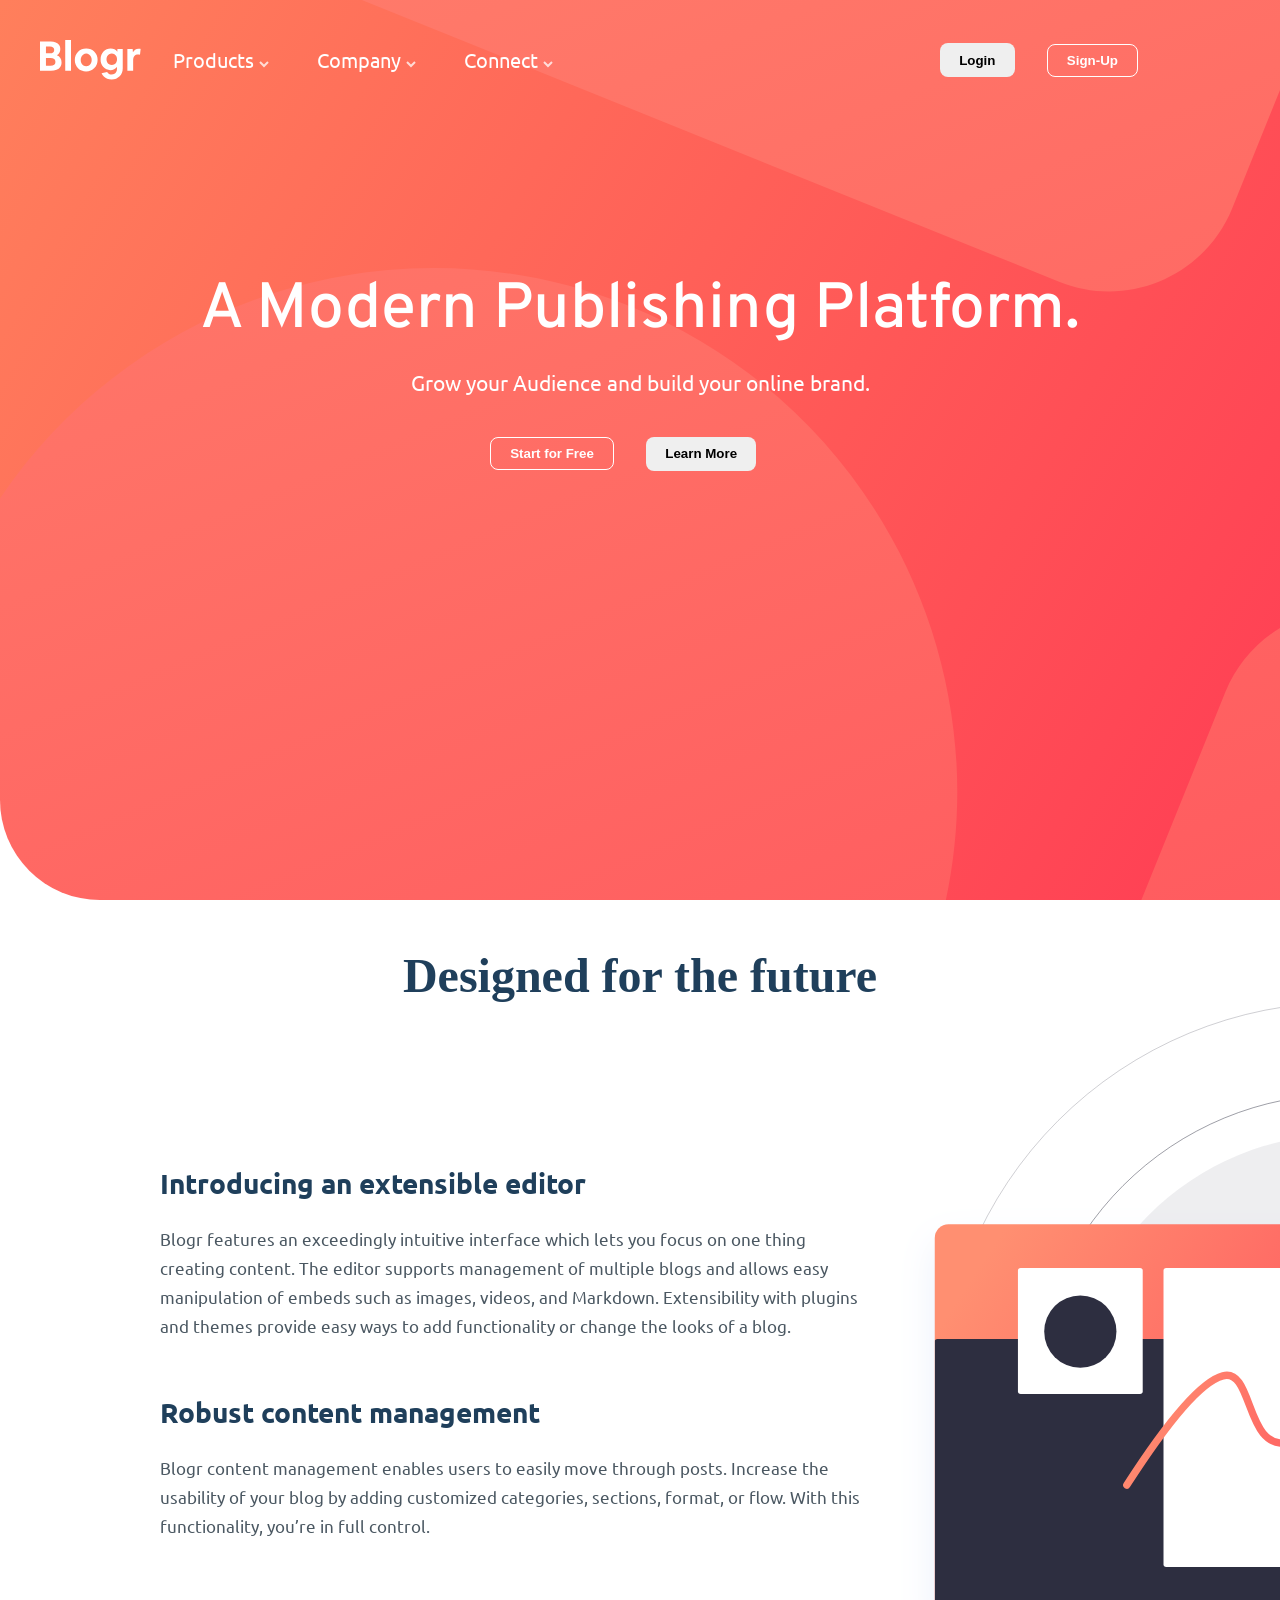
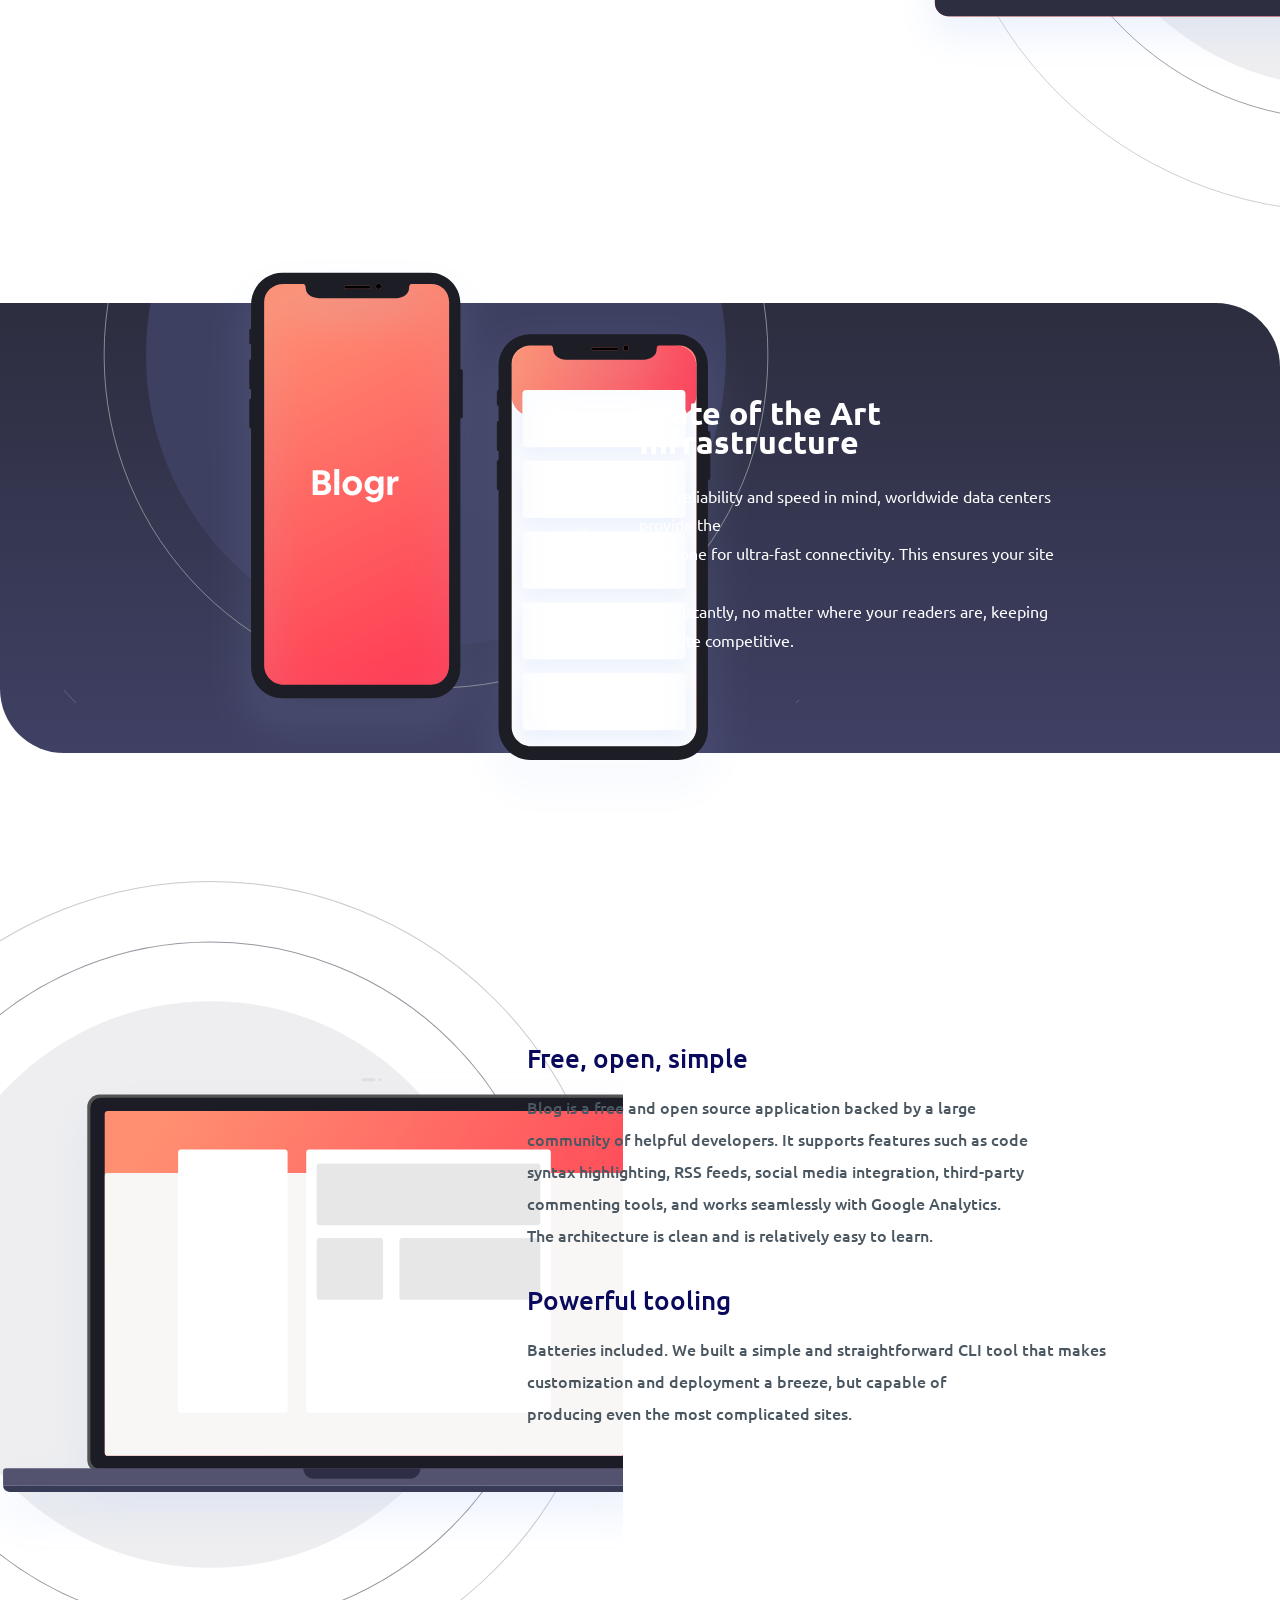
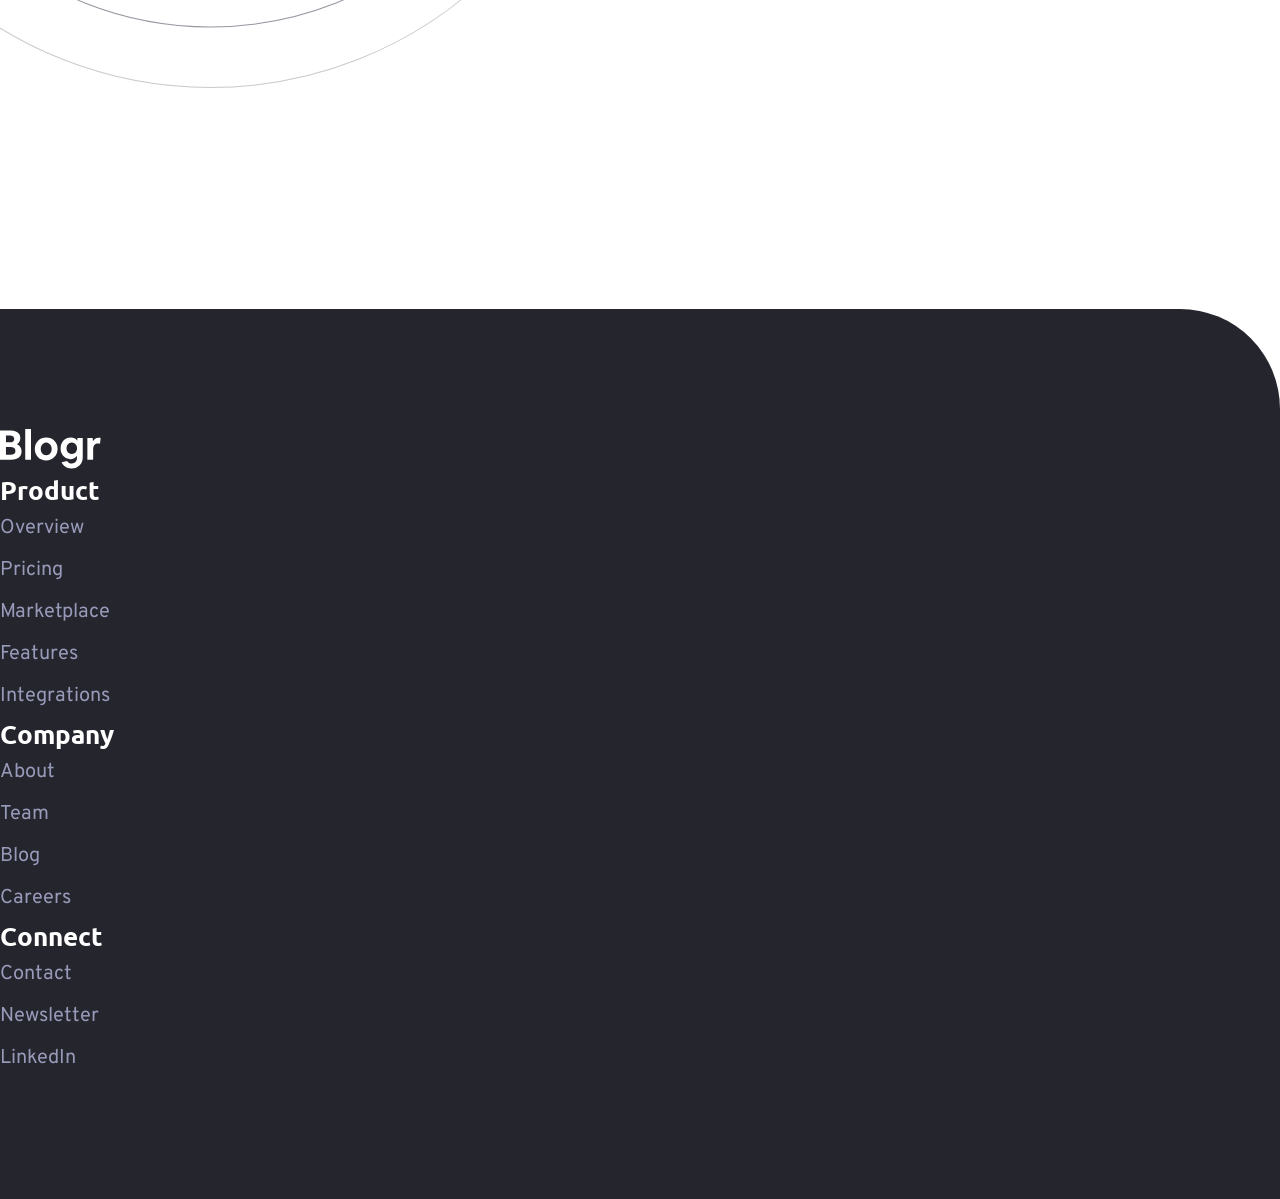
<file: index.html>
<!DOCTYPE html>
<html lang="en">

<head>
  <meta charset="UTF-8" />
  <meta http-equiv="X-UA-Compatible" content="IE=edge" />
  <meta name="viewport" content="width=device-width, initial-scale=1.0" />
  <title>BlogR Landing page</title>
  <link rel="stylesheet" href="style.css" />
  <link rel="preconnect" href="https://fonts.googleapis.com" />
  <link rel="preconnect" href="https://fonts.gstatic.com" />
  <link
    href="https://fonts.googleapis.com/css2?family=Overpass:ital,wght@0,200;0,300;0,400;0,600;0,700;0,800;0,900;1,200;1,300;1,400;1,600;1,700;1,800;1,900&display=swap"
    rel="stylesheet" />
  <link rel="preconnect" href="https://fonts.googleapis.com" />
  <link rel="preconnect" href="https://fonts.gstatic.com" />
  <link
    href="https://fonts.googleapis.com/css2?family=Overpass:ital,wght@0,200;0,300;0,400;0,600;0,700;0,800;0,900;1,200;1,300;1,400;1,600;1,700;1,800;1,900&family=Ubuntu:ital,wght@0,300;0,400;0,500;0,700;1,300;1,400;1,500;1,700&display=swap"
    rel="stylesheet" />
</head>

<body>
  <header>
    <nav class="nav container">
      <div class="nav-links">
        <img src="/images/logo.svg" alt="blogr logo">
        <ul>
          <li>
            <a href="#">Products
              <img src="/images/icon-arrow-light.svg" alt="arrow light" />
            </a>
          </li>
          <li>
            <a href="#">Company
              <img src="/images/icon-arrow-light.svg" alt="arrow light" />
            </a>
          </li>
          <li>
            <a href="#">Connect
              <img src="/images/icon-arrow-light.svg" alt="arrow light" />
            </a>
          </li>
        </ul>
      </div>
      <div class="button-section">
        <button class="btn-primary">Login</button>
        <button class="btn-outlined">Sign-Up</button>
      </div>
    </nav>

    <div class="bg-orange flex-hero hero">
      <h1 class="hero-heading">A Modern Publishing Platform.</h1>
      <p class="hero-text">Grow your Audience and build your online brand.</p>
      <div class="buttons button-section">
        <button class="btn-outlined">Start for Free</button>
        <button class="btn-primary">Learn More</button>
      </div>
    </div>
  </header>

  <section class="design-section">
    <h2 class="text">Designed for the future</h2>
    <div class="design-row">
      <div class="design-text">
        <h3 class="p-head">Introducing an extensible editor</h3>
        <p>
          Blogr features an exceedingly intuitive interface which lets you focus
          on one thing creating content. The editor supports management
          of
          multiple blogs and allows easy manipulation of embeds such as
          images,
          videos, and Markdown. Extensibility with plugins and themes provide
          easy ways to add functionality or change the looks of a blog.
        </p>
        <br>
        <br>
        <br>

        <h3>Robust content management</h3>
        <p>
          Blogr content management enables users to easily move through
          posts. Increase the usability of your blog by adding customized
          categories, sections, format, or flow. With this functionality, you’re
          in
          full control.
        </p>
      </div>
      <div class="design-image">
        <img src="/images/illustration-editor-desktop.svg" alt="design image">
      </div>
    </div>

  </section>


  <section class="art-section">
    <div class="art-flex">
      <div class=art-image>
        <img class="image-one" src="/images/bg-pattern-circles.svg" alt="dfedf">
        <img class="image-two" src="/images/illustration-phones.svg" alt="phones image">
      </div>
      <div class="art-text">
        <h2>State of the Art Infrastructure</h2>
        <p>
          With reliability and speed in mind, worldwide data centers provide
          the <br>
          backbone for ultra-fast connectivity. This ensures your site will <br>
          load instantly, no matter where your readers are, keeping your
          site
          competitive.
        </p>
      </div>
    </div>
  </section>

  <section class="f-section">
    <div class="container f-flex">
      <div class="f-image">
        <img src="/images/illustration-laptop-desktop.svg" alt="desktop-image">
      </div>
      <div></div>
      <div class="f-text">
        <h3>Free, open, simple</h3>
        <p>
          Blog is a free and open source application backed by a large<br />
          community of helpful developers. It supports features such as code<br />
          syntax highlighting, RSS feeds, social media integration, third-party<br />
          commenting tools, and works seamlessly with Google Analytics.<br />
          The architecture is clean and is relatively easy to learn.<br />
        </p>

        <h3>Powerful tooling</h3>
        <p>
          Batteries included. We built a simple and straightforward CLI tool
          that makes customization and deployment a breeze, but capable of<br />
          producing even the most complicated sites.
        </p>
    </div>
      </div>

    </div>

  </section>
  <div class="footer">
    <img src="./images/logo.svg" alt="brand-logo">
    <div class="footer-block">
      <h4>Product</h4>
      <a href="#">Overview</a>
      <a href="#">Pricing</a>
      <a href="#">Marketplace</a>
      <a href="#">Features</a>
      <a href="#">Integrations</a>
  </div>

  <div class="footer-block">
      <h4>Company</h4>
      <a href="#">About</a>
      <a href="#">Team</a>
      <a href="#">Blog</a>
      <a href="#">Careers</a>
  </div>

  <div class="footer-block">
      <h4>Connect</h4>
      <a href="#">Contact</a>
      <a href="#">Newsletter</a>
      <a href="#">LinkedIn</a>
  </div>
</div>
</body>

</html>
</file>
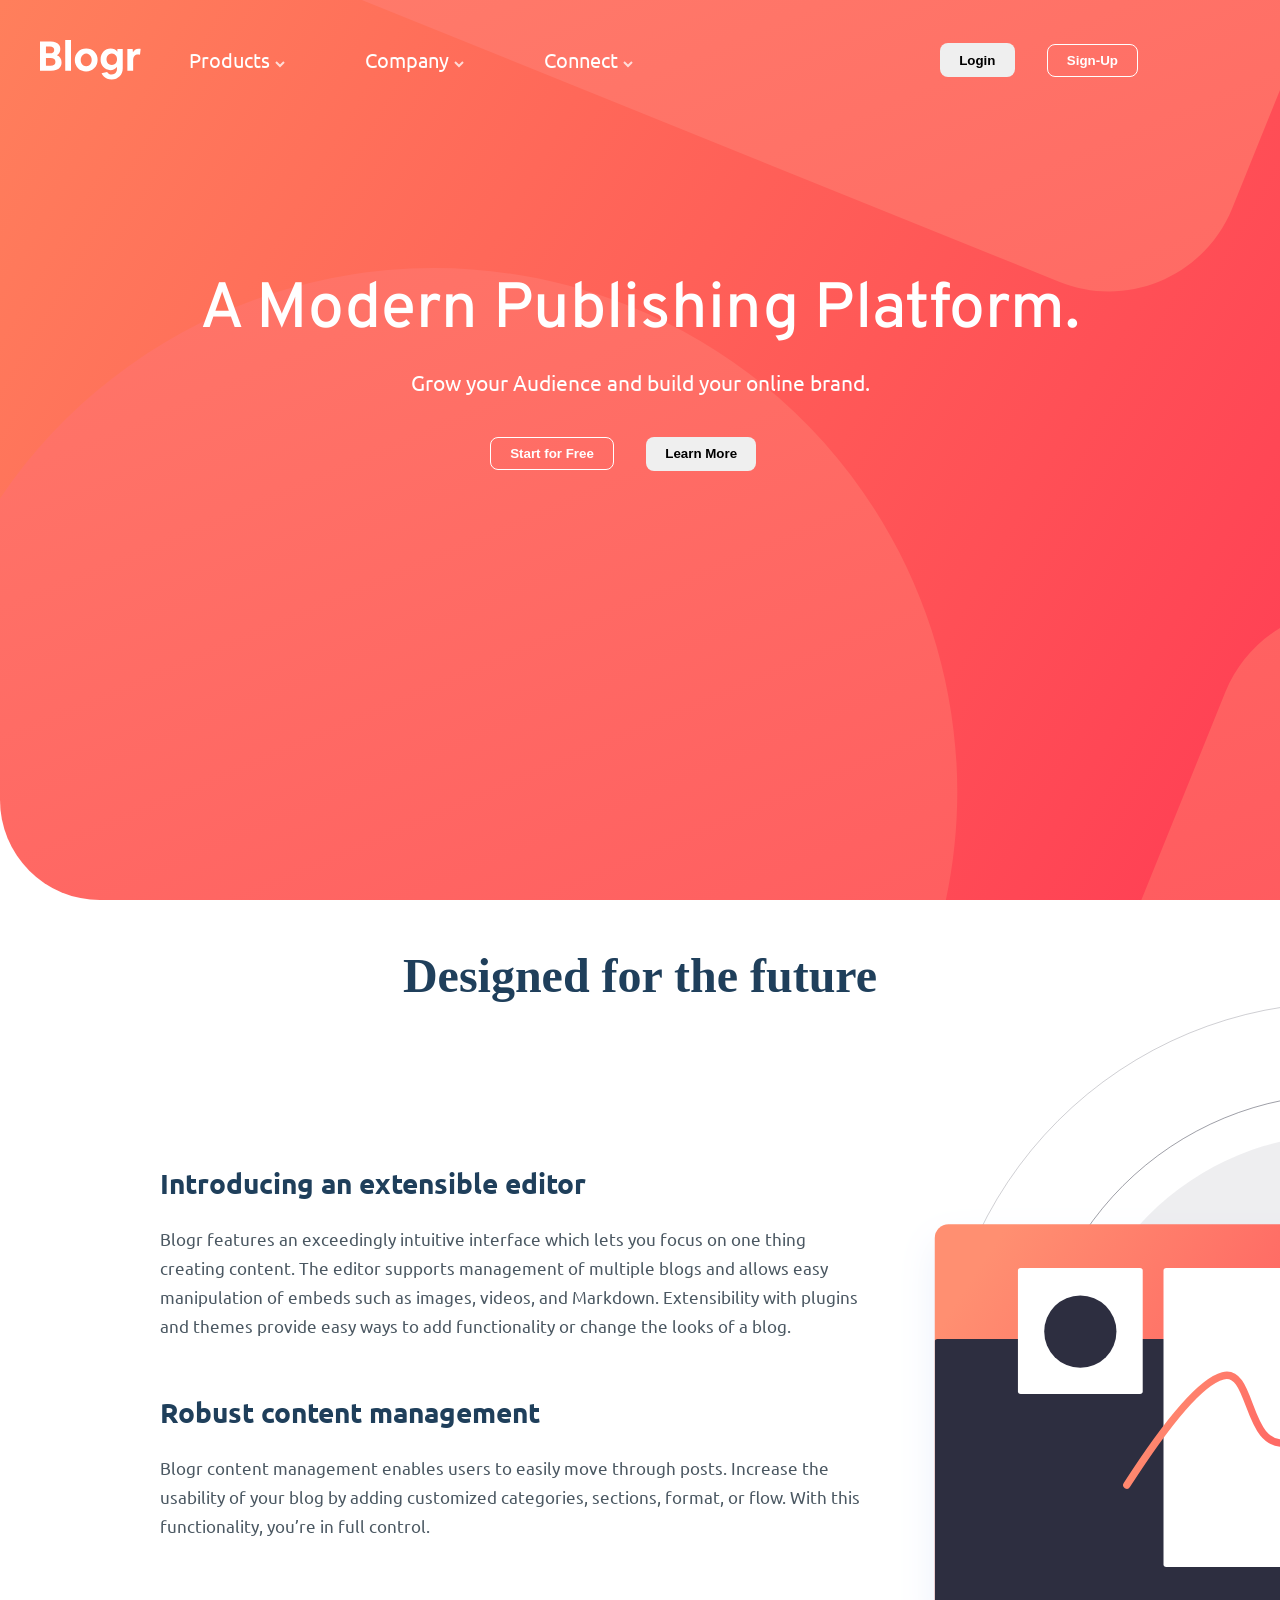
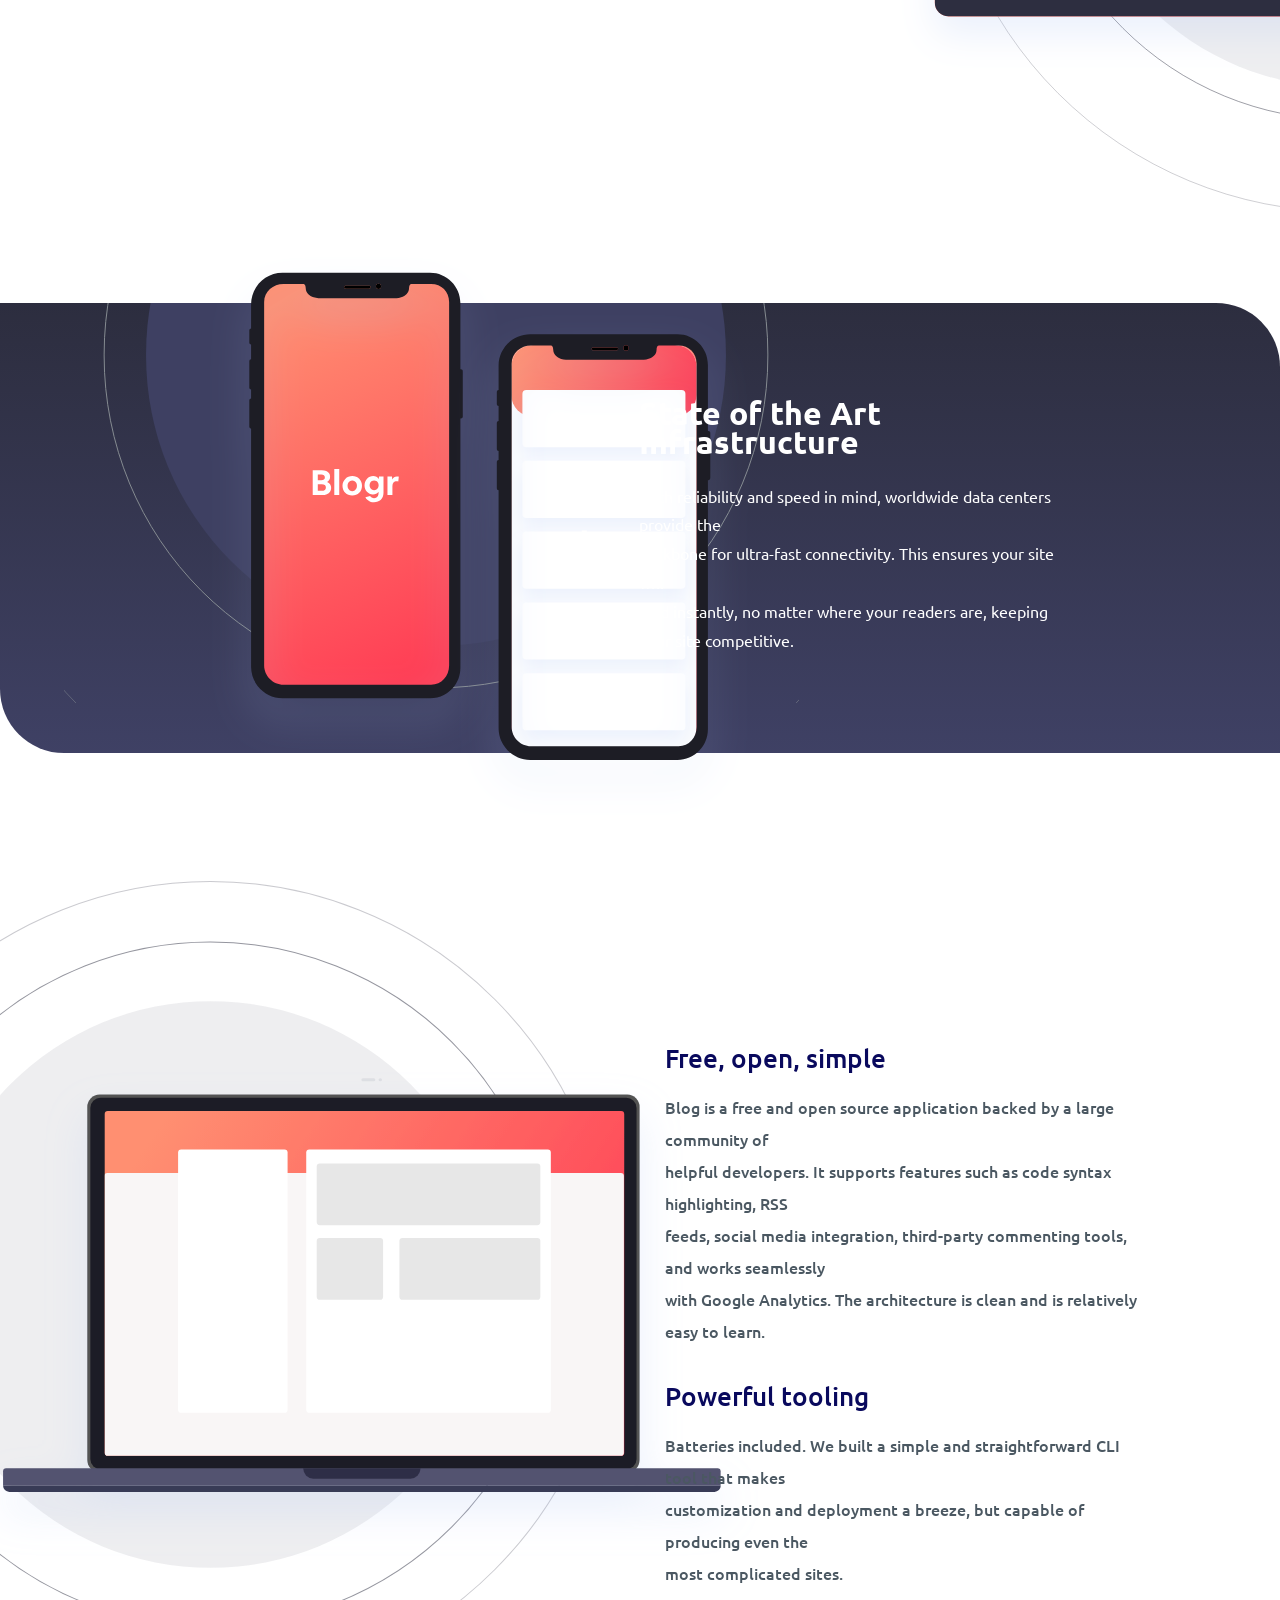
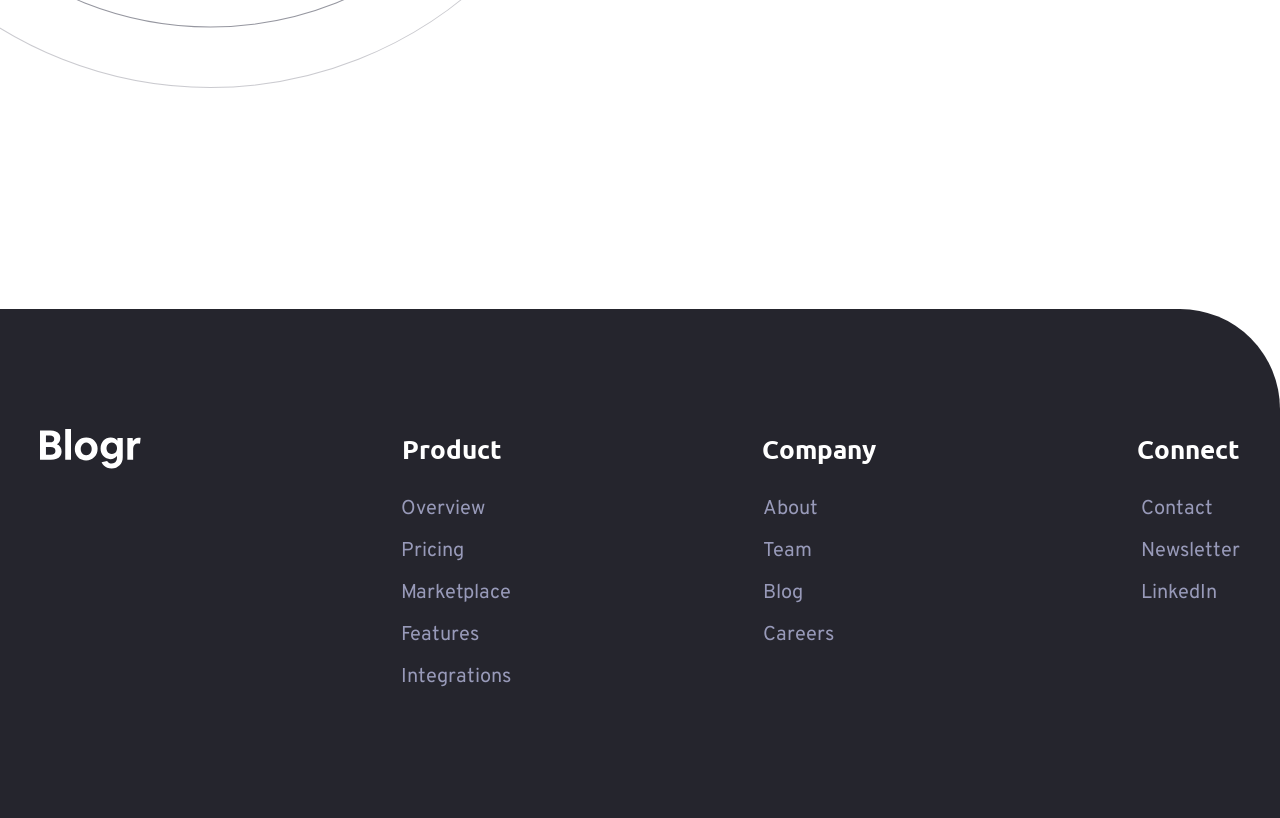
<file: blogr.html>
<!DOCTYPE html>
<html lang="en">

<head>
  <meta charset="UTF-8" />
  <meta http-equiv="X-UA-Compatible" content="IE=edge" />
  <meta name="viewport" content="width=device-width, initial-scale=1.0" />
  <title>BlogR Landing page</title>
  <link rel="stylesheet" href="style.css" />
  <link rel="preconnect" href="https://fonts.googleapis.com" />
  <link rel="preconnect" href="https://fonts.gstatic.com" />
  <link
    href="https://fonts.googleapis.com/css2?family=Overpass:ital,wght@0,200;0,300;0,400;0,600;0,700;0,800;0,900;1,200;1,300;1,400;1,600;1,700;1,800;1,900&display=swap"
    rel="stylesheet" />
  <link rel="preconnect" href="https://fonts.googleapis.com" />
  <link rel="preconnect" href="https://fonts.gstatic.com" />
  <link
    href="https://fonts.googleapis.com/css2?family=Overpass:ital,wght@0,200;0,300;0,400;0,600;0,700;0,800;0,900;1,200;1,300;1,400;1,600;1,700;1,800;1,900&family=Ubuntu:ital,wght@0,300;0,400;0,500;0,700;1,300;1,400;1,500;1,700&display=swap"
    rel="stylesheet" />
</head>

<body>
  <header>
    <nav class="nav container">
      <div class="nav-links">
        <img src="/images/logo.svg" alt="blogr logo">
        <ul>
          <li class="dropdown">
            <a class="dropbtn" onclick="myFunction()" href="#">Products
              <img src="/images/icon-arrow-light.svg" alt="arrow light" />
            </a>
            <div id="myDropdown" class="dropdown-content">
              <a href="#">Overview</a>
              <a href="#">Pricing</a>
              <a href="#">Marketplace</a>
              <a href="#">Features</a>
              <a href="#">Integrations</a>
            </div>
          </li>
          <li class="dropdown">
            <a class="dropbtn" onclick="myFunctionCompany()" href="#">Company
              <img src="/images/icon-arrow-light.svg" alt="arrow light" />
            </a>
            <div id="myDropdownCompany" class="dropdown-content">
              <a href="#design-future-section">About</a>
              <a href="#">Team</a>
              <a href="#">Blog</a>
              <a href="#">Careers</a>
            </div>
          </li>
          <li class="dropdown">
            <a class="dropbtn" onclick="myFunctionContact()" href="#">Connect
              <img src="/images/icon-arrow-light.svg" alt="arrow light" />
            </a>
            <div id="myDropdownContact" class="dropdown-content">
              <a href="#">Contact</a>
              <a href="#">Newsletter</a>
              <a href="#">LinkedIn</a>
            </div>
          </li>
        </ul>
      </div>
      <div class="button-section">
        <button class="btn-primary">Login</button>
        <button class="btn-outlined">Sign-Up</button>
      </div>
    </nav>

    <div class="bg-orange flex-hero hero">
      <h1 class="hero-heading">A Modern Publishing Platform.</h1>
      <p class="hero-text">Grow your Audience and build your online brand.</p>
      <div class="buttons button-section">
        <button class="btn-outlined">Start for Free</button>
        <button class="btn-primary">Learn More</button>
      </div>
    </div>
  </header>

  <section id="design-future-section" class="design-section">
    <h2 class="text">Designed for the future</h2>
    <div class="design-row">
      <div class="design-text">
        <h3 class="p-head">Introducing an extensible editor</h3>
        <p>
          Blogr features an exceedingly intuitive interface which lets you focus
          on one thing creating content. The editor supports management
          of
          multiple blogs and allows easy manipulation of embeds such as
          images,
          videos, and Markdown. Extensibility with plugins and themes provide
          easy ways to add functionality or change the looks of a blog.
        </p>
        <br>
        <br>
        <br>

        <h3>Robust content management</h3>
        <p>
          Blogr content management enables users to easily move through
          posts. Increase the usability of your blog by adding customized
          categories, sections, format, or flow. With this functionality, you’re
          in
          full control.
        </p>
      </div>
      <div class="design-image">
        <img src="/images/illustration-editor-desktop.svg" alt="design image">
      </div>
    </div>

  </section>


  <section class="art-section">
    <div class="art-flex">
      <div class=art-image>
        <img class="image-one" src="/images/bg-pattern-circles.svg" alt="dfedf">
        <img class="image-two" src="/images/illustration-phones.svg" alt="phones image">
      </div>
      <div class="art-text">
        <h2>State of the Art Infrastructure</h2>
        <p>
          With reliability and speed in mind, worldwide data centers provide
          the <br>
          backbone for ultra-fast connectivity. This ensures your site will <br>
          load instantly, no matter where your readers are, keeping your
          site
          competitive.
        </p>
      </div>
    </div>
  </section>

  <section class="f-section">
    <div class="f-flex">
      <div class="f-image">
        <img src="/images/illustration-laptop-desktop.svg" alt="desktop-image">
      </div>
      <div class="f-text">
        <h3>Free, open, simple</h3>
        <p>
          Blog is a free and open source application backed by a large
          community of <br> helpful developers. It supports features such as code
          syntax highlighting, RSS <br> feeds, social media integration, third-party
          commenting tools, and works seamlessly <br> with Google Analytics.
          The architecture is clean and is relatively easy to learn.
        </p>

        <h3>Powerful tooling</h3>
        <p>
          Batteries included. We built a simple and straightforward CLI tool
          that makes <br>customization and deployment a breeze, but capable of
          producing even the <br> most complicated sites.
        </p>
      </div>
    </div>

    </div>

  </section>


  <div class="footer">
    <div class="sub-container footer-section">
      <img src="./images/logo.svg" alt="brand-logo">
      <h4>Product</h4>
      <h4>Company</h4>
      <h4>Connect</h4>

    </div>
    <div class="sub-container sub-footer">
      <div></div>
      <div class="footer-block margin-left">
        <a href="#">Overview</a>
        <a href="#">Pricing</a>
        <a href="#">Marketplace</a>
        <a href="#">Features</a>
        <a href="#">Integrations</a>
      </div>

      <div class="footer-block">
        <a href="#">About</a>
        <a href="#">Team</a>
        <a href="#">Blog</a>
        <a href="#">Careers</a>
      </div>

      <div class="footer-block">
        <a href="#">Contact</a>
        <a href="#">Newsletter</a>
        <a href="#">LinkedIn</a>

      </div>
    </div>
  </div>
  </div>
  </div>
  <script src="/main.js"></script>
</body>

</html>
</file>
<file: style.css>
* {
  box-sizing: border-box;
  -webkit-box-sizing: border-box;
  margin: 0;
  padding: 0;
}

h1 {
  font-size: 30px;
  color: #000;
  text-align: center;
}

.nav-links {
  display: flex;
  justify-content: space-between;
  gap: 2rem;
  align-items: center;
  list-style: none;
}

.nav-links ul {
  list-style: none;
  display: flex;
  gap: 3rem;
}

.nav-links ul li a {
  font-size: 20px;
  font-family: "Ubuntu", sans-serif;
}

a {
  text-decoration: none;
  color: #fff;
}

/* .B-2 {
  color: #494949 !important;
  text-transform: none;
  text-decoration: none;
  background: #ffffff;
  padding: 10px;
  border: 2px solid #fff !important;
  display: inline-block;
  transition: all 0.4s ease 0s;
  margin-right: 16px;
  justify-items: center; */

/* .B-2:hover {
  color: #ffffff !important;
  background: #fff;
  border-color: #fff !important;
  transition: all 0.4s ease 0s;
}

.B-1 {
  color: #494949 !important;
  text-transform: none;
  text-decoration: none;
  background: #fff;
  padding: 10px;
  border: 2px solid #fff !important;
  display: inline-block;
  transition: all 0.4s ease 0s;
  margin-right: 16px;
}
.B-1:hover {
  color: #ffffff !important;
  background: #fff;
  border-color: #fff !important;
  transition: all 0.4s ease 0s;
} */

.nav {
  /* background: linear-gradient(120deg, hsl(353, 100%, 62%), 
    hsl(0, 100%, 62%)); */
  padding: 40px;
  margin: 0px;
  display: flex;
  justify-content: space-between;
  align-items: center;
}

.flex-hero {
  display: flex;
  flex-direction: column;
  justify-content: center;
  align-items: center;
}

header {
  height: 100vh;
  /* background: linear-gradient(120deg, hsl(13, 100%, 72%), hsl(353, 100%, 62%)) */
  background: url("/images/bg-pattern-intro.svg"),
    linear-gradient(120deg, hsl(13, 100%, 68%), hsl(353, 100%, 62%));
  background-size: 330%, 100%;
  background-position: 30%;
  background-repeat: no-repeat;
  border-bottom-left-radius: 100px;
}

.hero {
  margin-top: 150px;
}

.buttons {
  margin-top: 40px;
}

.hero-heading {
  font-size: 4rem;
  font-family: "Overpass", sans-serif;
  font-weight: 500;
  color: #fff;
}

.hero-text {
  font-size: 1.3rem;
  font-family: "Ubuntu", sans-serif;
  margin-top: 1rem;
  color: #fff;
}

.container {
  max-width: 1400px;
  margin: 0 auto;
}

.sub-container {
  max-width: 1200px;
  margin: 0 auto;
}

.btn-primary {
  outline: none;
  border: none;
  border-radius: 8px;
  padding: 0.6rem 1.2rem;
  font-weight: 600;
  /* margin-left: 18px; */
}

.btn-outlined {
  outline: none;
  border: 1px solid #fff;
  border-radius: 8px;
  padding: 0.5rem 1.2rem;
  background-color: transparent;
  color: #fff;
  font-weight: 600;
  transition: all ease-in 0.2s;
  /* margin-right: 18px; */
}

.btn-outlined:hover {
  transition: all ease-in 0.2s;
  background-color: #fff;
  color: #111;
}

.button-section {
  width: 300px;
  /* border: 1px solid #111; */
  display: flex;
  align-items: center;
  gap: 2rem;
}
h2 {
  color: hsl(208, 49%, 24%);
  /* margin: 4rem; */
  /* align-items: center; */
}
h3 {
  color: hsl(208, 49%, 24%);
}

.design-row {
  display: flex;
  justify-content: space-evenly;
  gap: 4rem;
  align-items: center;
  height: 80vh;
  margin-top: 5rem;
}

.design-image {
  width: 150%;
  height: 950px;
  overflow: hidden;
}

.design-image > img {
  margin-top: 4rem;
  width: 850px;
  height: auto;
  position: relative;
  left: 8rem;
  top: -30px;
}

.design-text {
  position: relative;
  left: 10rem;
  top: -90px;
}

.design-text > h3 {
  font-size: 28px;
  font-family: "Ubuntu", sans-serif;
  margin-bottom: 1.5rem;
}

.design-text > p {
  line-height: 1.8rem;
  font-family: "Ubuntu", sans-serif;
  color: hsl(207, 13%, 34%);
  font-size: 17px;
}

/* .P-2 {
  background: url(/images/illustration-phones.svg);
  background-repeat: no-repeat;
  background-size: 20%, 20%;
  background-position: 90%;
}
.P-3 {
  background: url(/images/illustration-laptop-mobile.svg);
  background-repeat: no-repeat;
  background-size: 20%, 20%;
  background-position: 90%;
} */

.text {
  text-align: center;
  font-size: 48px;
  padding-top: 3rem;
}
/* p{
 font-family:'Ubuntu', sans-serif;
 color: hsl(207, 13%, 34%) ;
 font-size: 17px;
} */
/* .p-1 text{
    text-align: center;
    position: absolute;
    right: 15%;
} */

/* .p-head{
    position: absolute;
    align-content: center;
    right: 40%;
    top: 110%;

} */

/* art section */

.art-section {
  margin-top: 100px;
  height: 50vh;
  background: linear-gradient(hsl(237, 17%, 21%), hsl(237, 23%, 32%));
  color: #fff;
  border-bottom-left-radius: 4rem;
  border-top-right-radius: 4rem;
  padding: 0 4rem;
  position: relative;
}

.art-flex {
  display: flex;
  justify-content: space-around;
  align-items: flex-start;
}

.art-text {
  position: relative;
  right: 10rem;
  top: 6rem;
}

.art-text > h2,
p {
  font-family: "Ubuntu", sans-serif;
  color: #fff;
  line-height: 1.8rem;
}

.art-text > h2 {
  /* text-align: center; */
  font-size: 32px;
  margin-bottom: 25px;
  /* padding-left: 5rem; */
}

.art-image .image-one {
  width: 1000px;
  height: auto;
  position: relative;
  left: -8rem;
  top: -450px;
}

.art-image {
  overflow: hidden;
  width: 1000px;
  height: 400px;
}

.art-image .image-two {
  /* background-size: 100%, 100%; */
  /* background-position: 190%; */
  /* bottom: 100%; */
  width: 540px;
  height: auto;
  position: absolute;
  left: 210px;
  top: -50px;
}

.f-section {
  height: 100vh;
  margin: 8rem 0;
}

.f-flex {
  display: flex;
  gap: 1rem;
}

.f-image {
  overflow: hidden;
  width: 1000px;
  height: 900px;
}

.f-image > img {
  width: 1000px;
  height: auto;
  position: relative;
  right: 12rem;
  top: 0px;
}

.f-text {
  position: relative;
  top: 8rem;
  right: 8rem;
}

.f-text > h3 {
  font-family: "Ubuntu", sans-serif;
  font-weight: 500;
  font-size: 1.6rem;
  color: hsl(240, 83%, 20%);
  margin-top: 2rem;
}
.f-text > p {
  font-family: "Ubuntu", sans-serif;
  font-size: 1rem;
  font-weight: 500;
  color: hsl(207, 13%, 34%);
  line-height: 2rem;
  margin-top: 1rem;
}


.footer {
  background-color: hsl(240, 10%, 16%);
  padding: 7.5rem 0;
  border-top-right-radius: 100px;
}

.footer-section {
  display: flex;
  align-items: center;
  justify-content: space-between;
}

h4 {
  font-family: "Ubuntu", sans-serif;
  color: white;
  font-size: 1.6rem;
}

.footer-block {
  display: flex;
  flex-direction: column;
  /* align-items: center;
  justify-content: center; */
}

.sub-footer {
  display: flex;
  justify-content: space-between;
  margin-top: 1.2rem;
}

.footer-block > a {
  font-size: 20px;
  font-family: 'Overpass', sans-serif;
  color:  hsl(236, 19%, 66%);
  margin: .5rem 0;
}

.margin-left {
  position: relative;
  left: 3.4rem;
}



/* DROPDOWN CSS */

/* Dropdown Button */
.dropbtn {
  background-color: transparent;
  color: white;
  padding: 16px;
  font-size: 16px;
  border: none;
  cursor: pointer;
}

/* Dropdown button on hover & focus */
.dropbtn:hover, .dropbtn:focus {
  background-color: transparent;
}

/* The container <div> - needed to position the dropdown content */
.dropdown {
  position: relative;
  display: inline-block;
}

/* Dropdown Content (Hidden by Default) */
.dropdown-content {
  display: none;
  position: absolute;
  background-color: #f1f1f1;
  min-width: 160px;
  box-shadow: 0px 8px 16px 0px rgba(0,0,0,0.2);
  z-index: 1;
  margin-top: 1rem;
  border-radius: 8px;
}

/* Links inside the dropdown */
.dropdown-content a {
  color: black;
  padding: 12px 16px;
  text-decoration: none;
  display: block;
  border-radius: 8px;
  font-size: 12px;
}

/* Change color of dropdown links on hover */
.dropdown-content a:hover {background-color: #ddd}

/* Show the dropdown menu (use JS to add this class to the .dropdown-content container when the user clicks on the dropdown button) */
.show {display:block;}
</file>
